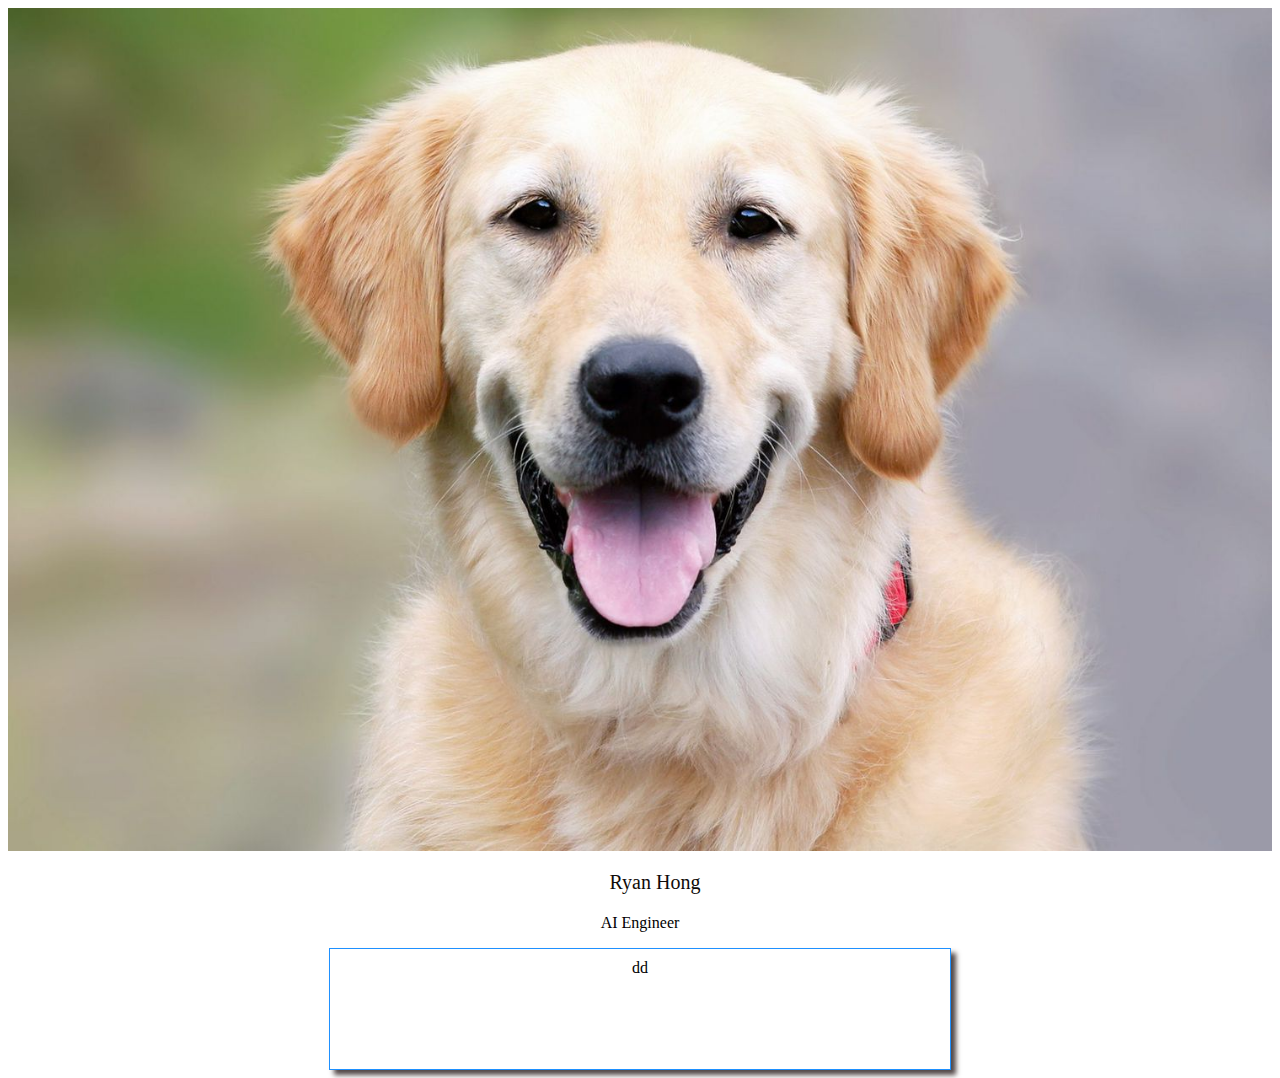
<file: index.html>
<!DOCTYPE html>
<html lang="en">
    <meta charset="UTF-8"> 
    
    <head>
        <link href="css\style.css" rel="stylesheet">
    </head>
    <body>
        
        <img src="d.jpg" class ="profile">
        <h3 class = "title">
            <strong>Ryan Hong</strong></h3>
        <p style = "text-align: center;">AI Engineer</p>
        <div class="box">dd</div>
    </body>
</html>
</file>
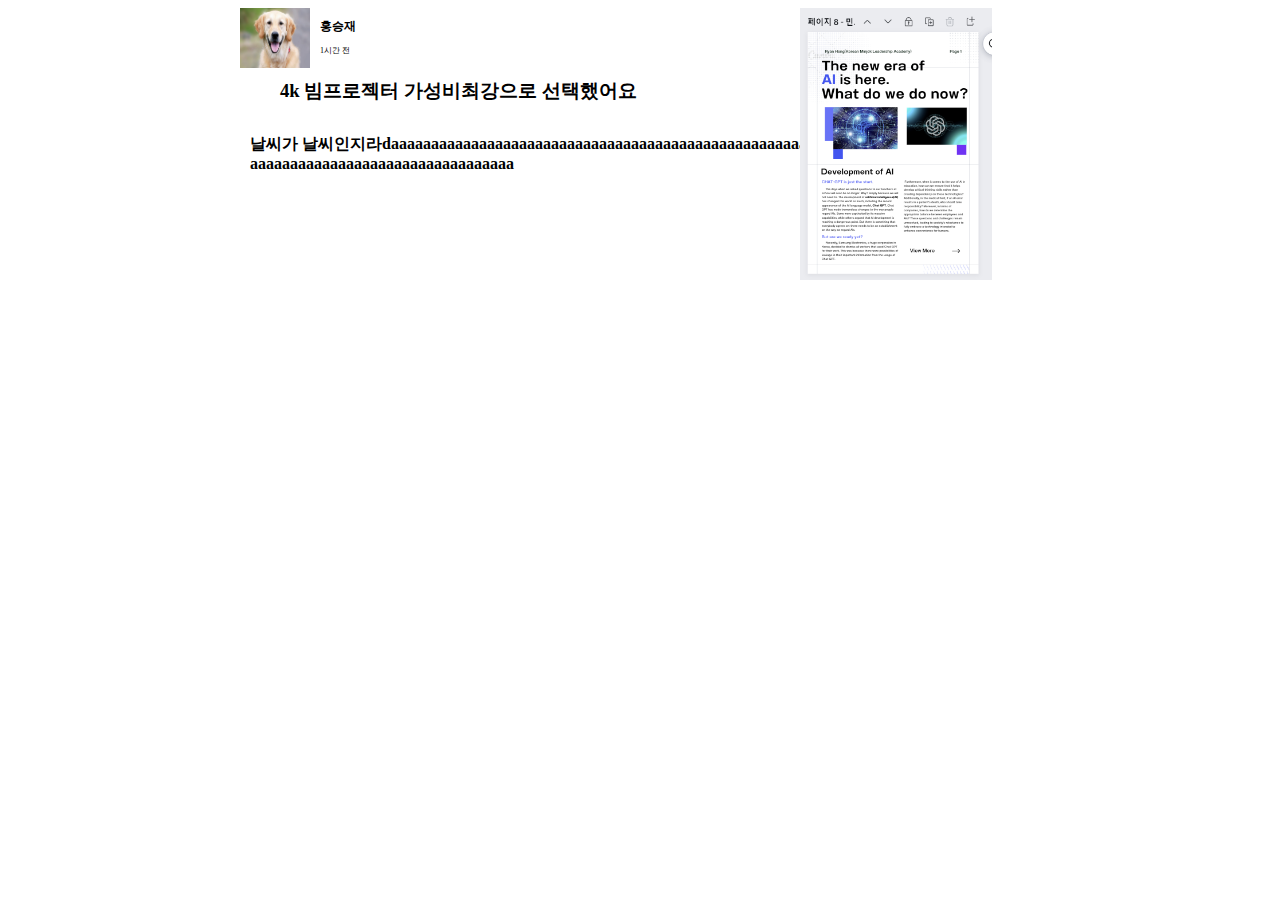
<file: layout1.html>
<!DOCTYPE html>
<html lang="en">
    <meta charset="UTF-8"> 
    
    <head>
        <link href="css/style.css" rel="stylesheet">
    </head>
    <body>
        <div class="container">
            <div class="left-menu">
                <div class="profile">
                    <img src="d.jpg" style  = "float :left; width : 70px; height:100%">
                    <div class="name_date" >
                        <h4 style="font-size: 12px;margin:10px">홍승재</h3>
                        <p style = " font-size: 8px; margin:10px">1시간 전</p>
                    </div>
                    
                </div>
                <div class="paragraph">
                    <h3 style = "margin-top: 10px;">4k 빔프로젝터 가성비최강으로 선택했어요</h1>
                    <h4 class=" content"> 날씨가 날씨인지라daaaaaaaaaaaaaaaaaaaaaaaaaaaaaaaaaaaaaaaaaaaaaaaaaaaaaaaaaaaaaaaaaaaaaaaaaaaaaaaaaaaaa</h3>
                </div>
            </div>
            <div class="right-menu">
                <div class="picturebox">
                    <img src="화면 캡처 2023-05-31 014025.png" class="picture">
                    
                </div>
            </div>    
                

            
        </div>
            
    </body>
</html>
</file>
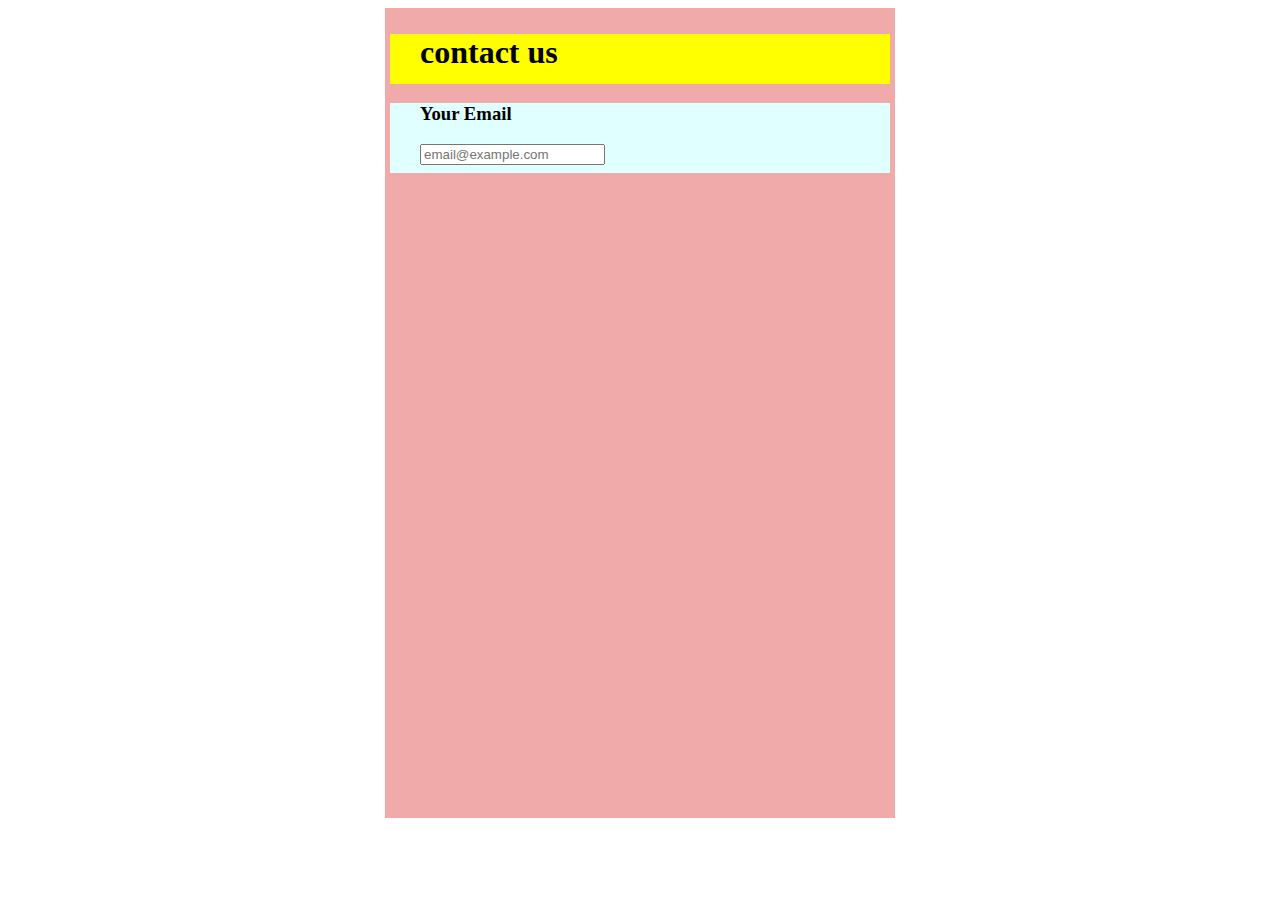
<file: navbar.html>
<!DOCTYPE html>
<html lang="en">
    <meta charset="UTF-8"> 
    
    <head>
        <link href="css/style.css" rel="stylesheet">
    </head>
    <body>
        
        <div class="form-background" >
            <div class="form-header">
                <h1>contact us</h1>
            </div>
            <div class="form-email">
                <h3>Your Email</h3>
                <form>
                    <input type="email" style = "margin-left : 30px;        "placeholder="email@example.com">
                </form>
            </div>
        </div>
        
    </body>
</html>
</file>
<file: css/style.css>
.profile {
    width:100px; 
    display: block;
    margin-left:auto; 
    margin-right:auto;
}
.title {
    font-size: 20px;color: rgb(15, 11, 9);text-align: center;font-weight: 200;
}

.box {
    width :600px;
    height: 100px;
    margin-left:auto; 
    margin-right:auto;  
    padding : 10px;
    border : 1px solid dodgerblue;
    text-align: center;
    box-shadow : 5px 5px 5px  rgb(82, 71, 71);
}

.container {
    width: 800px;
    margin-left:auto;
    margin-right:auto;
}
.left-menu {
    width:70%;
    height:300px;
    float:left;
}
.right-menu {
    width:30%;
    height : 300px;
    float: left;
}
.profile {
    width:100%;
    height: 20%;
}
.paragraph {
    width:100%;
    height: 80%;
    margin : 10px;
    text-align : left;
}
.picturebox {
    width : 100%;
    
}
.picture {
    width : 80%;
    height : 80%;
    margin: auto;
    object-fit: cover;
}
.name_date {
    width : 60px;
    height : 100%;
    text-align :left;
    float : left;
}

.content {

    word-break:break-all;
    margin-top : 30px
}
.navbar li {
    display:inline-block;
    width : 60px;
    text-align:center;
    padding : 10px;
}

.main-background {
    width : 100%;
    height : 500px;
    background-image: url(../lion.jpg);

    background-size: 100%;
    background-repeat : no-repeat;
    padding : 1px;
    
}
.main-title {
    color : white;
    font-size : 40px;
    margin-top : 150px;
    padding : 20px
}

.attract {
    text-align: left;
    color: white;
    padding: 20px;
}

.form-background {
    width : 500px;
    height : 800px;
    background:rgb(240, 170, 170);
    margin-left:auto;
    margin-right:auto;
    padding : 5px;
    
}
.form-background  h1,h3
{
    margin-left: 30px;
}


.form-header {
    width :100%;
    height :50px;
    text-align :left;
    background: yellow;
}
.form-email {
    width : 100%;
    height : 70px;
    text-align : left;
    background: lightcyan;
}

td {
    border : 1px black;
}
</file>
